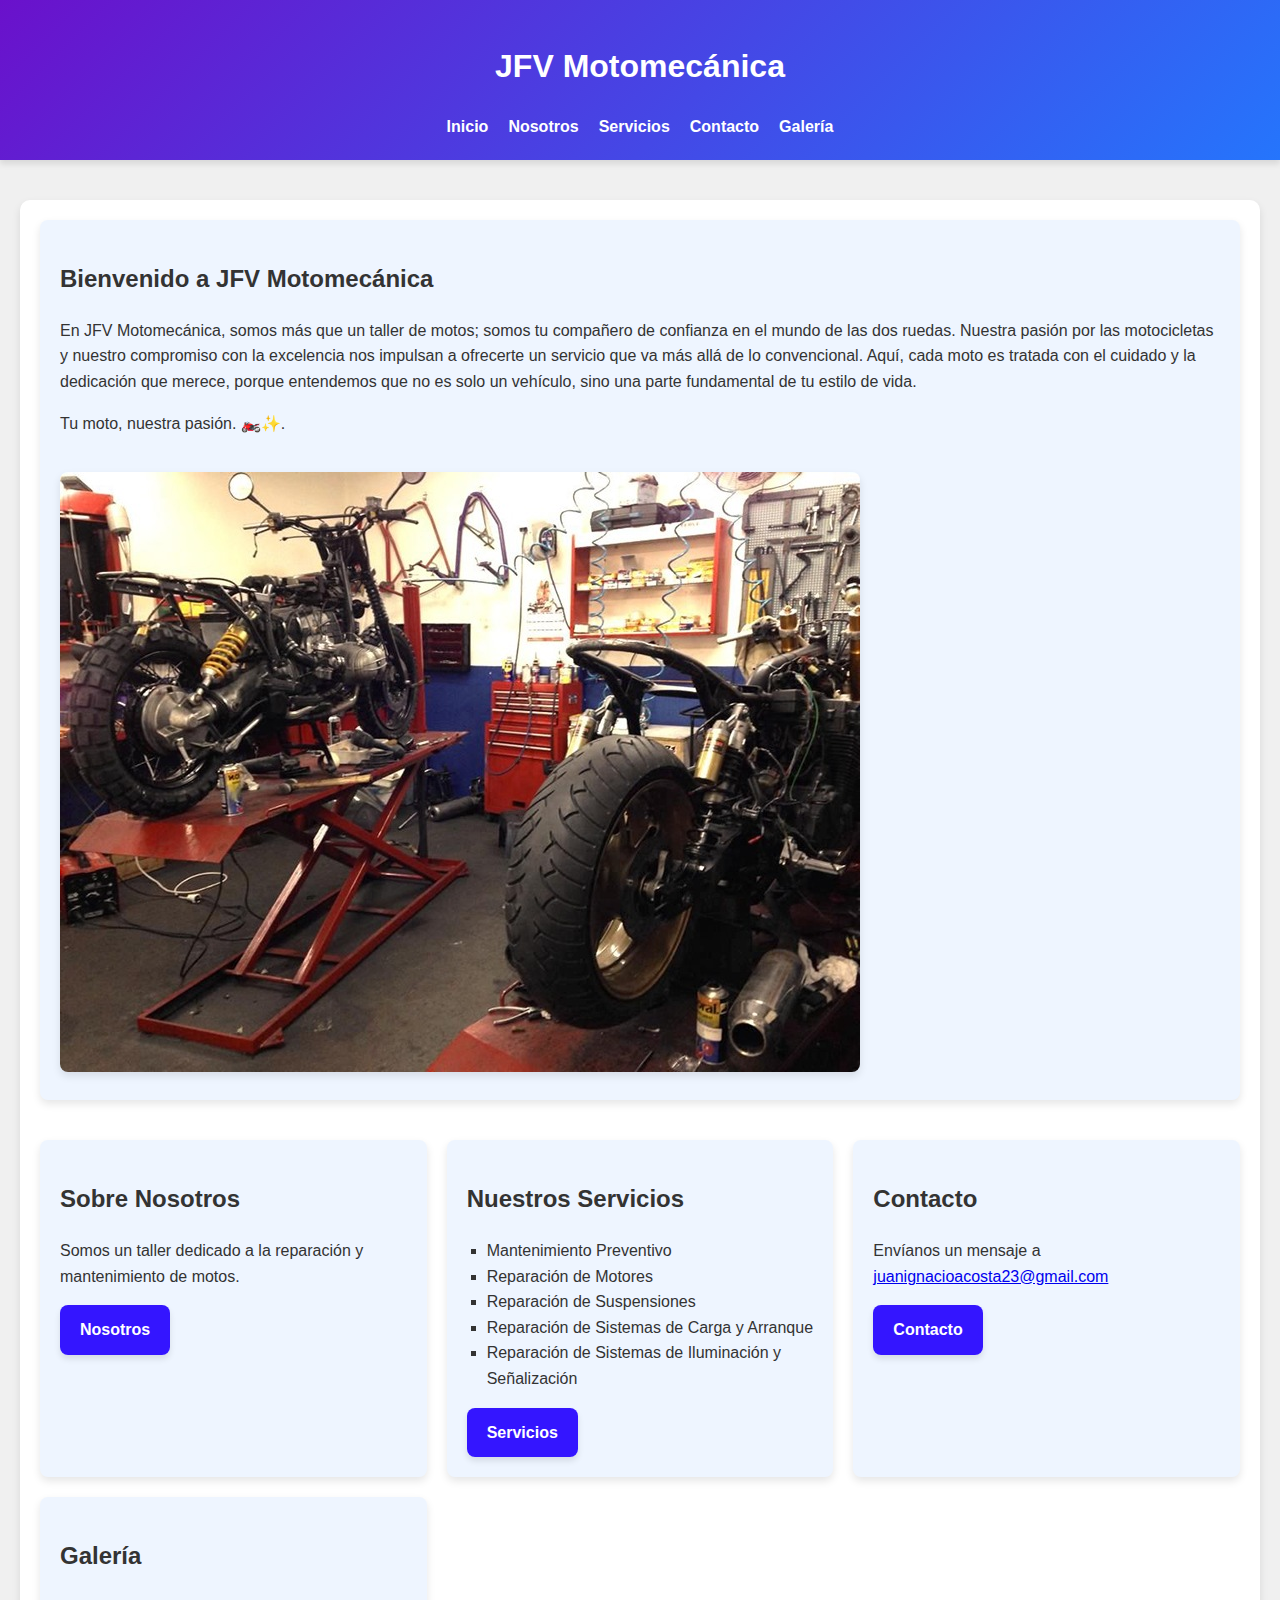
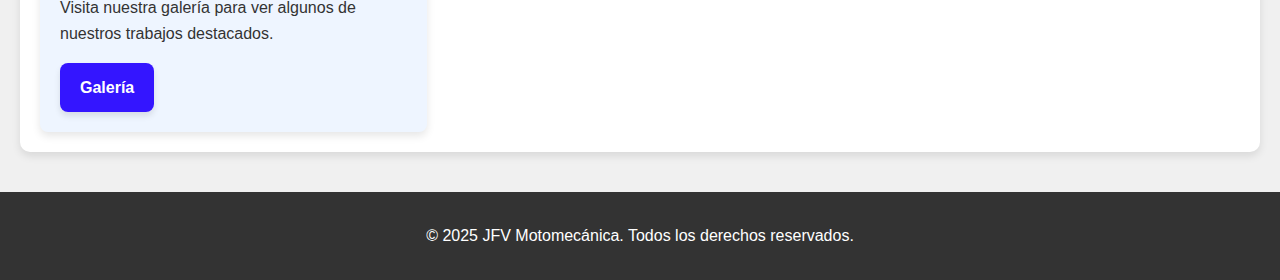
<file: index.html>
<!DOCTYPE html>
<html lang="es">
<head>
    <meta charset="UTF-8">
    <meta name="viewport" content="width=device-width, initial-scale=1.0">
    <title>JFV Motomecánica</title>
    <link rel="stylesheet" href="./css/styles.css">
</head>
<body>
    <!-- Header con Flexbox -->
    <header>
        <h1>JFV Motomecánica</h1>
        <nav>
            <ul>
                <li><a href="#inicio">Inicio</a></li>
                <li><a href="./pages/nosotros.html">Nosotros</a></li>
                <li><a href="./pages/servicios.html">Servicios</a></li>
                <li><a href="./pages/contacto.html">Contacto</a></li>
                <li><a href="./pages/galeria.html">Galería</a></li> <!-- Redirección a galería -->
            </ul>
        </nav>
    </header>

    <!-- Contenido principal con Grid -->
    <main>
        <!-- Sección de Inicio -->
        <section id="inicio">
            <h2>Bienvenido a JFV Motomecánica</h2>
            <p>En JFV Motomecánica, somos más que un taller de motos; somos tu compañero de confianza en el mundo de las dos ruedas. Nuestra pasión por las motocicletas y nuestro compromiso con la excelencia nos impulsan a ofrecerte un servicio que va más allá de lo convencional. Aquí, cada moto es tratada con el cuidado y la dedicación que merece, porque entendemos que no es solo un vehículo, sino una parte fundamental de tu estilo de vida.</p>
            <p>Tu moto, nuestra pasión. 🏍️✨.</p>
            <img src="./img/taller.jpg" alt="taller">
        </section>

        <!-- Secciones organizadas con Grid -->
        <div class="grid-container">
            <!-- Sección de Nosotros -->
            <section id="nosotros">
                <h2>Sobre Nosotros</h2>
                <p>Somos un taller dedicado a la reparación y mantenimiento de motos.</p>
                <a href="./pages/nosotros.html" class="btn">Nosotros</a>
            </section>

            <!-- Sección de Servicios -->
            <section id="servicios">
                <h2>Nuestros Servicios</h2>
                <ul>
                    <li>Mantenimiento Preventivo</li>
                    <li>Reparación de Motores</li>
                    <li>Reparación de Suspensiones</li>
                    <li>Reparación de Sistemas de Carga y Arranque</li>
                    <li>Reparación de Sistemas de Iluminación y Señalización</li>
                </ul>
                <a href="./pages/servicios.html" class="btn">Servicios</a>
            </section>

            <!-- Sección de Contacto -->
            <section id="contacto">
                <h2>Contacto</h2>
                <p>Envíanos un mensaje a <a href="mailto:juanignacioacosta23@gmail.com">juanignacioacosta23@gmail.com</a></p>
                <a href="./pages/contacto.html" class="btn">Contacto</a>
            </section>

            <!-- Sección de Galería -->
            <section id="galeria">
                <h2>Galería</h2>
                <p>Visita nuestra galería para ver algunos de nuestros trabajos destacados.</p>
                <a href="./pages/galeria.html" class="btn">Galería</a>
            </section>
        </div>
    </main>

    <!-- Footer -->
    <footer>
        <p>&copy; 2025 JFV Motomecánica. Todos los derechos reservados.</p>
    </footer>
</body>
</html>
</file>
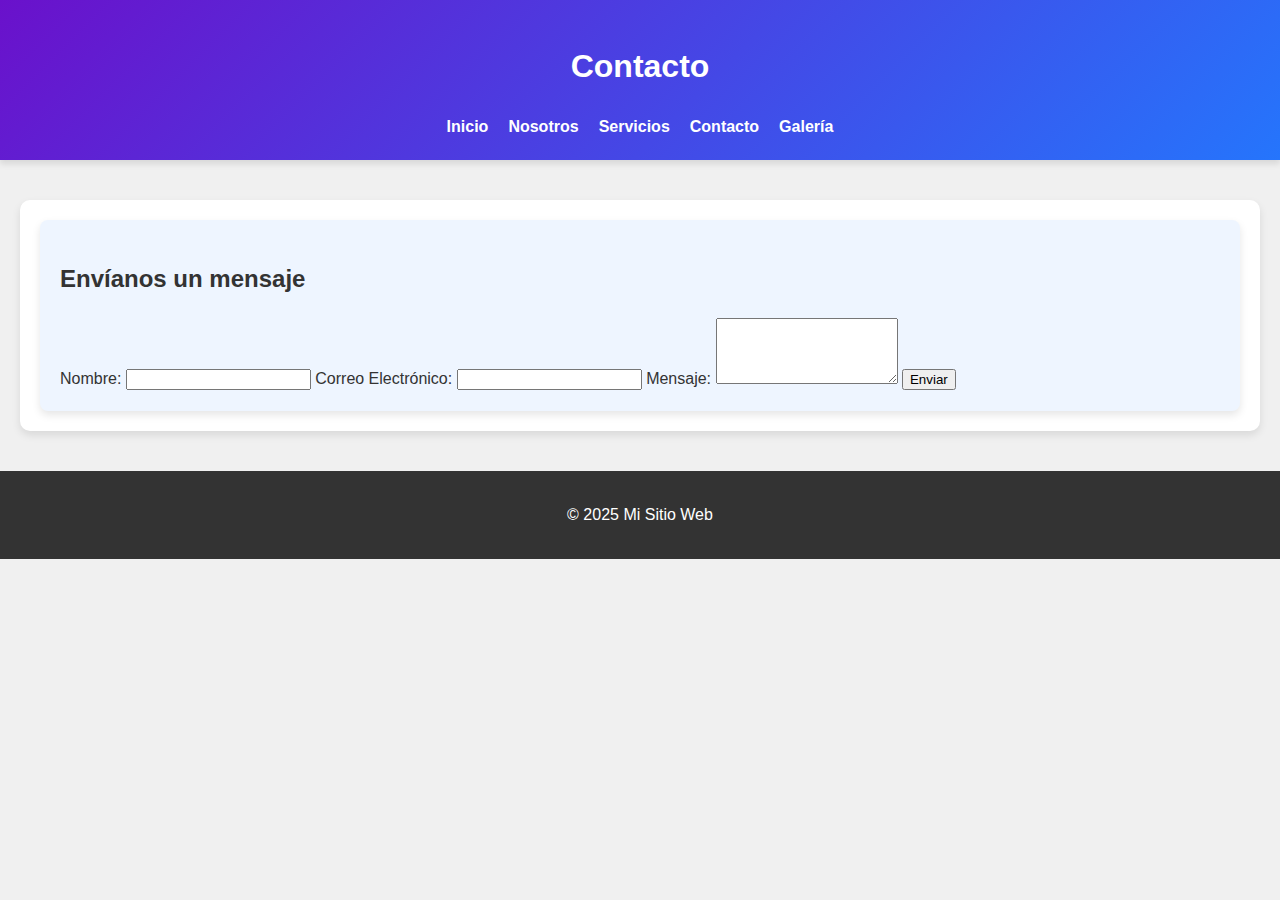
<file: pages/contacto.html>
<!DOCTYPE html>
<html lang="es">
<head>
    <meta charset="UTF-8">
    <meta name="viewport" content="width=device-width, initial-scale=1.0">
    <title>Contacto</title>
    <link rel="stylesheet" href="/css/styles.css">
</head>
<body>
    <!-- el header tiene el titulo de la pagina y el menu de navegacion | el nav define la barra de navegacion con los enlaces de redireccion -->
    <header>
        <h1>Contacto</h1>
        <nav>
            <ul>
                <li><a href="/index.html">Inicio</a></li>
                <li><a href="nosotros.html">Nosotros</a></li>
                <li><a href="servicios.html">Servicios</a></li>
                <li><a href="contacto.html">Contacto</a></li>
                <li><a href="galeria.html">Galería</a></li>
            </ul>
        </nav>
    </header>
    
    <main>
        <section>
            <h2>Envíanos un mensaje</h2>
            <!-- el form es el formulario para que los usuarios envien msj | el input y textarea campo para ingresar nombre, correo y msj -->
            <form>
                <label for="nombre">Nombre:</label>
                <input type="text" id="nombre" name="nombre" required>
                
                <label for="email">Correo Electrónico:</label>
                <input type="email" id="email" name="email" required>
                
                <label for="mensaje">Mensaje:</label>
                <textarea id="mensaje" name="mensaje" rows="4" required></textarea>
                
                <button type="submit">Enviar</button>
            </form>
        </section>
    </main>
    <!-- pie de pagina -->
    <footer>
        <p>&copy; 2025 Mi Sitio Web</p>
    </footer>
</body>
</html>
</file>
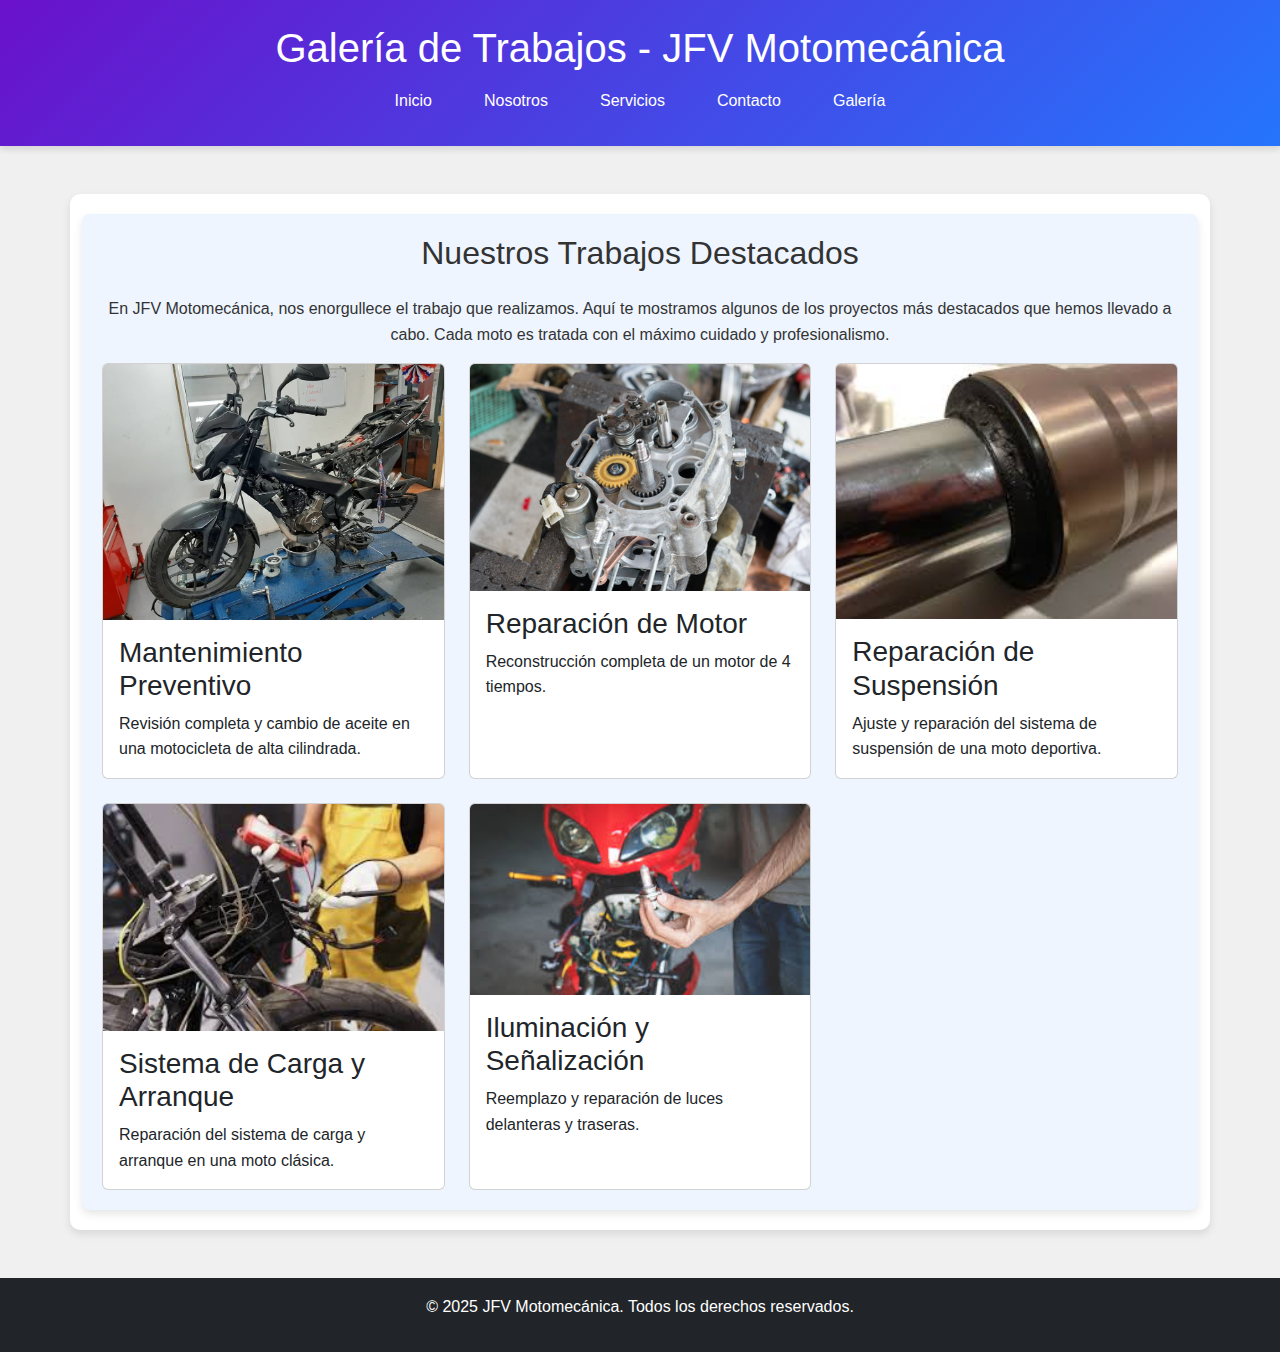
<file: pages/galeria.html>
<!DOCTYPE html>
<html lang="es">
<head>
    <meta charset="UTF-8">
    <meta name="viewport" content="width=device-width, initial-scale=1.0">
    <title>Galería de Trabajos - JFV Motomecánica</title>
    <!-- Bootstrap CSS -->
    <link href="https://cdn.jsdelivr.net/npm/bootstrap@5.3.0/dist/css/bootstrap.min.css" rel="stylesheet">
    <!-- Tu CSS personalizado -->
    <link rel="stylesheet" href="/css/styles.css">
</head>
<body>
    <!-- Header con Bootstrap -->
    <header class="bg-primary text-white text-center py-4">
        <h1>Galería de Trabajos - JFV Motomecánica</h1>
        <nav>
            <ul class="nav justify-content-center">
                <li class="nav-item"><a class="nav-link text-white" href="/index.html">Inicio</a></li>
                <li class="nav-item"><a class="nav-link text-white" href="nosotros.html">Nosotros</a></li>
                <li class="nav-item"><a class="nav-link text-white" href="servicios.html">Servicios</a></li>
                <li class="nav-item"><a class="nav-link text-white" href="contacto.html">Contacto</a></li>
                <li class="nav-item"><a class="nav-link text-white" href="galeria.html">Galería</a></li>
            </ul>
        </nav>
    </header>

    <!-- Contenido principal con Bootstrap -->
    <main class="container my-5">
        <section>
            <h2 class="text-center mb-4">Nuestros Trabajos Destacados</h2>
            <p class="text-center">En JFV Motomecánica, nos enorgullece el trabajo que realizamos. Aquí te mostramos algunos de los proyectos más destacados que hemos llevado a cabo. Cada moto es tratada con el máximo cuidado y profesionalismo.</p>
            
            <!-- Galería de trabajos con Bootstrap -->
            <div class="row row-cols-1 row-cols-md-2 row-cols-lg-3 g-4">
                <!-- Mantenimiento Preventivo -->
                <div class="col">
                    <div class="card h-100">
                        <img src="../img/mantenimiento-preventivo.jpg" class="card-img-top" alt="Mantenimiento Preventivo">
                        <div class="card-body">
                            <h3 class="card-title">Mantenimiento Preventivo</h3>
                            <p class="card-text">Revisión completa y cambio de aceite en una motocicleta de alta cilindrada.</p>
                        </div>
                    </div>
                </div>

                <!-- Reparación de Motor -->
                <div class="col">
                    <div class="card h-100">
                        <img src="../img/motor-reparacion.jpg" class="card-img-top" alt="Reparación de Motor">
                        <div class="card-body">
                            <h3 class="card-title">Reparación de Motor</h3>
                            <p class="card-text">Reconstrucción completa de un motor de 4 tiempos.</p>
                        </div>
                    </div>
                </div>

                <!-- Reparación de Suspensión -->
                <div class="col">
                    <div class="card h-100">
                        <img src="../img/suspencion.jpg" class="card-img-top" alt="Reparación de Suspensión">
                        <div class="card-body">
                            <h3 class="card-title">Reparación de Suspensión</h3>
                            <p class="card-text">Ajuste y reparación del sistema de suspensión de una moto deportiva.</p>
                        </div>
                    </div>
                </div>

                <!-- Sistema de Carga y Arranque -->
                <div class="col">
                    <div class="card h-100">
                        <img src="../img/Reparación-de-Sistemas-de-Carga-y-Arranque.jpg" class="card-img-top" alt="Reparación de Sistema de Carga">
                        <div class="card-body">
                            <h3 class="card-title">Sistema de Carga y Arranque</h3>
                            <p class="card-text">Reparación del sistema de carga y arranque en una moto clásica.</p>
                        </div>
                    </div>
                </div>

                <!-- Iluminación y Señalización -->
                <div class="col">
                    <div class="card h-100">
                        <img src="../img/descarga.jpg" class="card-img-top" alt="Reparación de Iluminación">
                        <div class="card-body">
                            <h3 class="card-title">Iluminación y Señalización</h3>
                            <p class="card-text">Reemplazo y reparación de luces delanteras y traseras.</p>
                        </div>
                    </div>
                </div>
            </div>
        </section>
    </main>

    <!-- Footer con Bootstrap -->
    <footer class="bg-dark text-white text-center py-3">
        <p>&copy; 2025 JFV Motomecánica. Todos los derechos reservados.</p>
    </footer>

    <!-- Bootstrap JS -->
    <script src="https://cdn.jsdelivr.net/npm/bootstrap@5.3.0/dist/js/bootstrap.bundle.min.js"></script>
</body>
</html>
</file>
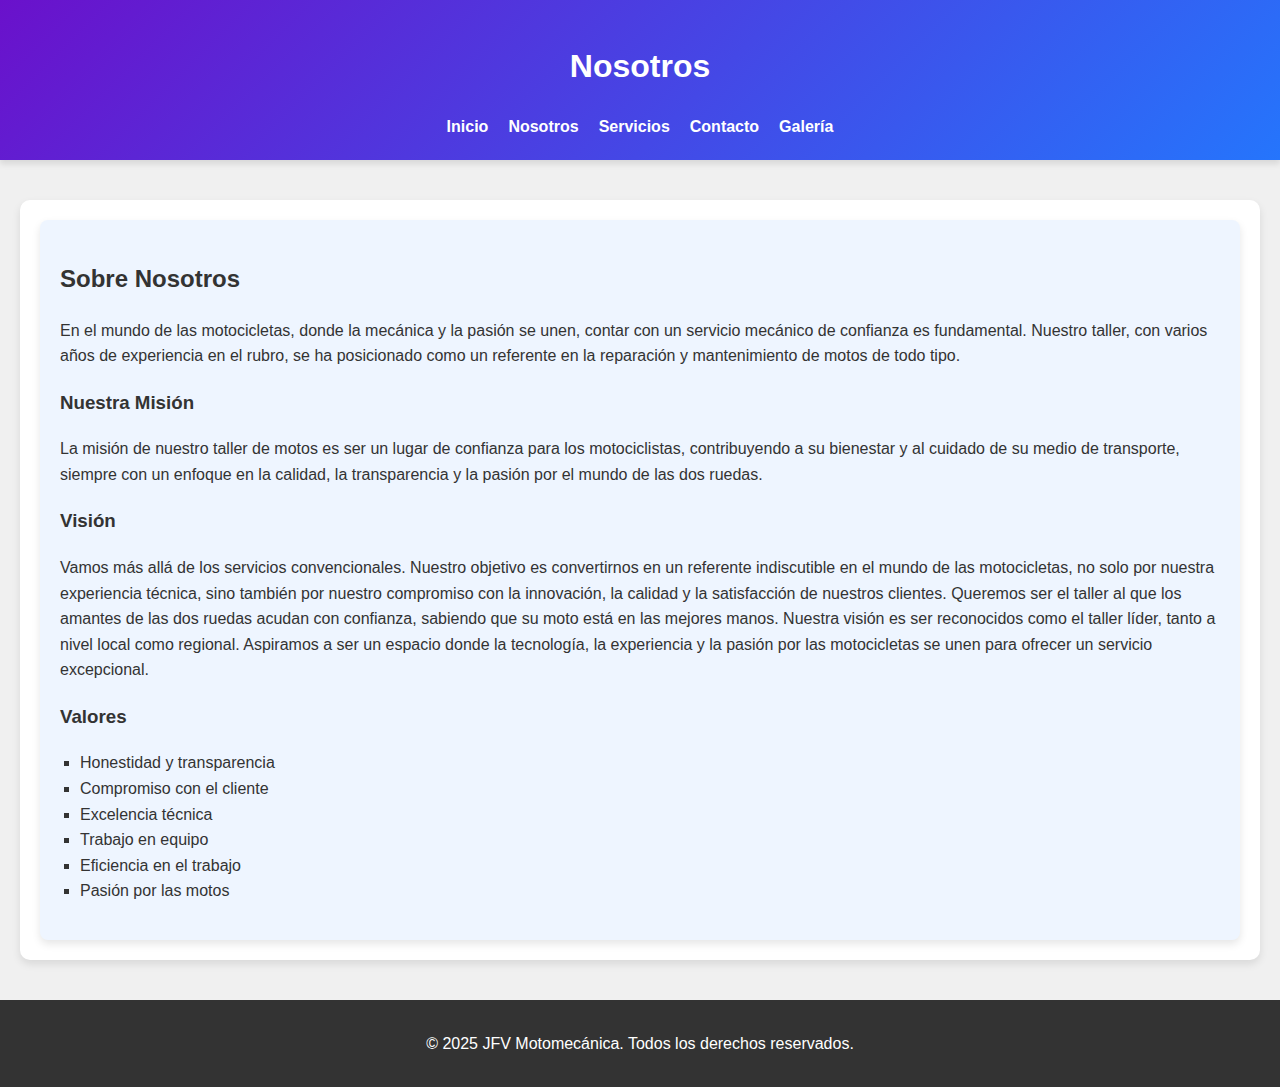
<file: pages/nosotros.html>
<!DOCTYPE html>
<html lang="es">
<head>
    <meta charset="UTF-8">
    <meta name="viewport" content="width=device-width, initial-scale=1.0">
    <title>Nosotros</title>
    <link rel="stylesheet" href="../css/styles.css">
</head>
<body>
    <header>
        <h1>Nosotros</h1>
        <nav>
            <ul>
                <li><a href="../index.html">Inicio</a></li>
                <li><a href="nosotros.html">Nosotros</a></li>
                <li><a href="servicios.html">Servicios</a></li>
                <li><a href="contacto.html">Contacto</a></li>
                <li><a href="galeria.html">Galería</a></li>
            </ul>
        </nav>
    </header>

    <main>
        <section>
            <h2>Sobre Nosotros</h2>
            <p>En el mundo de las motocicletas, donde la mecánica y la pasión se unen, contar con un servicio mecánico de confianza es fundamental. Nuestro taller, con varios años de experiencia en el rubro, se ha posicionado como un referente en la reparación y mantenimiento de motos de todo tipo.</p>
            <h3>Nuestra Misión</h3>
            <p>La misión de nuestro taller de motos es ser un lugar de confianza para los motociclistas, contribuyendo a su bienestar y al cuidado de su medio de transporte, siempre con un enfoque en la calidad, la transparencia y la pasión por el mundo de las dos ruedas.</p>
            <h3>Visión</h3>
            <p>Vamos más allá de los servicios convencionales. Nuestro objetivo es convertirnos en un referente indiscutible en el mundo de las motocicletas, no solo por nuestra experiencia técnica, sino también por nuestro compromiso con la innovación, la calidad y la satisfacción de nuestros clientes. Queremos ser el taller al que los amantes de las dos ruedas acudan con confianza, sabiendo que su moto está en las mejores manos. Nuestra visión es ser reconocidos como el taller líder, tanto a nivel local como regional. Aspiramos a ser un espacio donde la tecnología, la experiencia y la pasión por las motocicletas se unen para ofrecer un servicio excepcional.</p>
            <h3>Valores</h3>
            <ul>
                <li>Honestidad y transparencia</li>
                <li>Compromiso con el cliente</li>
                <li>Excelencia técnica</li>
                <li>Trabajo en equipo</li>
                <li>Eficiencia en el trabajo</li>
                <li>Pasión por las motos</li>
            </ul>
        </section>
    </main>
    
    <footer>
        <p>&copy; 2025 JFV Motomecánica. Todos los derechos reservados.</p>
    </footer>
</body>
</html>
</file>
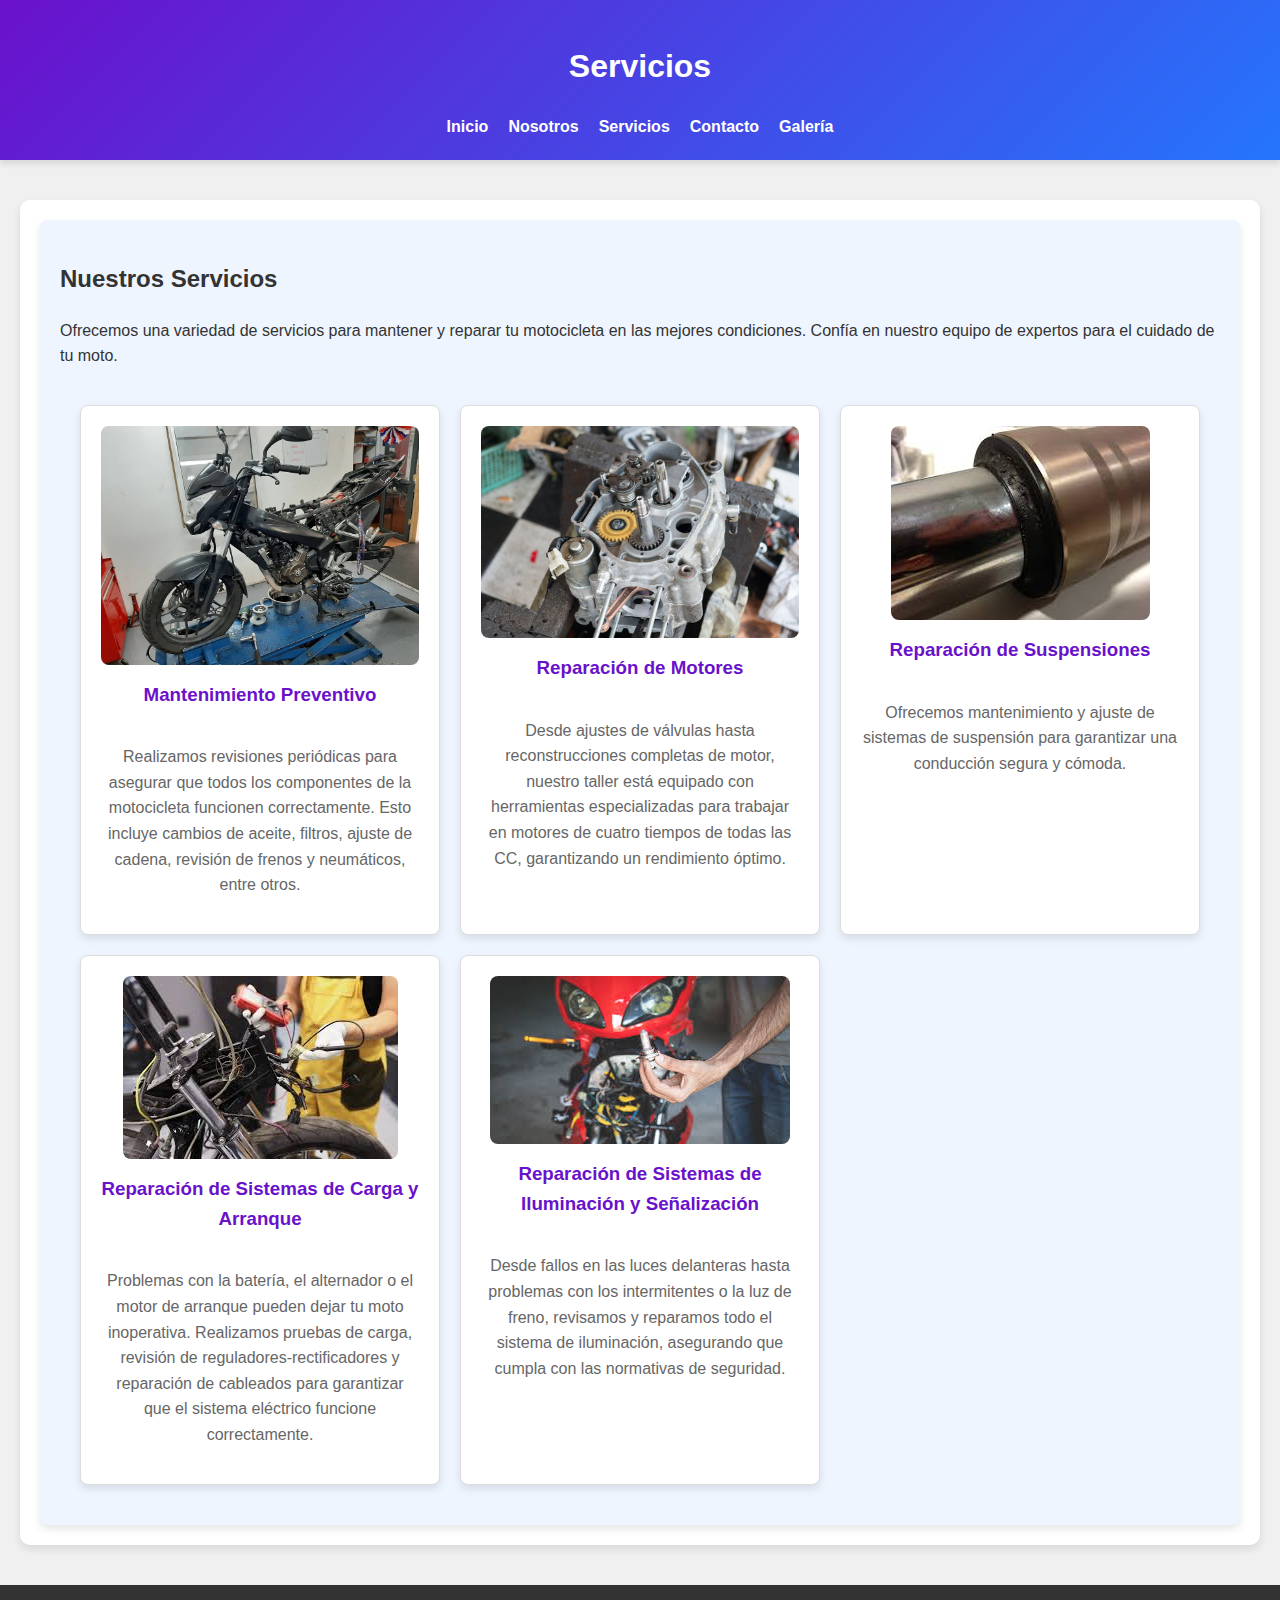
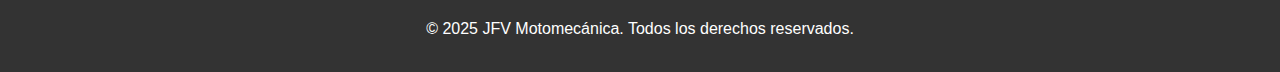
<file: pages/servicios.html>
<!DOCTYPE html>
<html lang="es">
<head>
    <meta charset="UTF-8">
    <meta name="viewport" content="width=device-width, initial-scale=1.0">
    <title>Servicios - JFV Motomecánica</title>
    <link rel="stylesheet" href="../css/styles.css">
</head>
<body>
    <header>
        <h1>Servicios</h1>
        <nav>
            <ul>
                <li><a href="../index.html">Inicio</a></li>
                <li><a href="nosotros.html">Nosotros</a></li>
                <li><a href="servicios.html">Servicios</a></li>
                <li><a href="contacto.html">Contacto</a></li>
                <li><a href="galeria.html">Galería</a></li>
            </ul>
        </nav>
    </header>

    <main>
        <section>
            <h2>Nuestros Servicios</h2>
            <p>Ofrecemos una variedad de servicios para mantener y reparar tu motocicleta en las mejores condiciones. Confía en nuestro equipo de expertos para el cuidado de tu moto.</p>
            
            <div class="servicios-grid">
                <article class="servicio">
                    <img src="../img/mantenimiento-preventivo.jpg" alt="Mantenimiento Preventivo">
                    <h3>Mantenimiento Preventivo</h3>
                    <p>Realizamos revisiones periódicas para asegurar que todos los componentes de la motocicleta funcionen correctamente. Esto incluye cambios de aceite, filtros, ajuste de cadena, revisión de frenos y neumáticos, entre otros.</p>
                </article>

                <article class="servicio">
                    <img src="../img/motor-reparacion.jpg" alt="Reparación de Motores">
                    <h3>Reparación de Motores</h3>
                    <p>Desde ajustes de válvulas hasta reconstrucciones completas de motor, nuestro taller está equipado con herramientas especializadas para trabajar en motores de cuatro tiempos de todas las CC, garantizando un rendimiento óptimo.</p>
                </article>

                <article class="servicio">
                    <img src="../img/suspencion.jpg" alt="Reparación de Suspensiones">
                    <h3>Reparación de Suspensiones</h3>
                    <p>Ofrecemos mantenimiento y ajuste de sistemas de suspensión para garantizar una conducción segura y cómoda.</p>
                </article>

                <article class="servicio">
                    <img src="../img/Reparación-de-Sistemas-de-Carga-y-Arranque.jpg" alt="Reparación de Sistemas de Carga y Arranque">
                    <h3>Reparación de Sistemas de Carga y Arranque</h3>
                    <p>Problemas con la batería, el alternador o el motor de arranque pueden dejar tu moto inoperativa. Realizamos pruebas de carga, revisión de reguladores-rectificadores y reparación de cableados para garantizar que el sistema eléctrico funcione correctamente.</p>
                </article>

                <article class="servicio">
                    <img src="../img/descarga.jpg" alt="Reparación de Sistemas de Iluminación y Señalización">
                    <h3>Reparación de Sistemas de Iluminación y Señalización</h3>
                    <p>Desde fallos en las luces delanteras hasta problemas con los intermitentes o la luz de freno, revisamos y reparamos todo el sistema de iluminación, asegurando que cumpla con las normativas de seguridad.</p>
                </article>
            </div>
        </section>
    </main>

    <footer>
        <p>&copy; 2025 JFV Motomecánica. Todos los derechos reservados.</p>
    </footer>
</body>
</html>
</file>
<file: css/styles.css>
/* Estilos generales */
body {
    font-family: 'Arial', sans-serif;
    margin: 0;
    padding: 0;
    background-color: #f0f0f0;
    color: #333;
    line-height: 1.6;
}

/* Header con Flexbox */
header {
    background: linear-gradient(135deg, #6a11cb, #2575fc);
    color: white;
    padding: 20px;
    text-align: center;
    box-shadow: 0 4px 6px rgba(0, 0, 0, 0.1);
}

nav ul {
    list-style: none;
    padding: 0;
    margin: 0;
    display: flex;
    justify-content: center;
    gap: 20px;
    flex-wrap: wrap;
}

nav ul li a {
    color: white;
    text-decoration: none;
    font-weight: bold;
    transition: color 0.3s;
}

nav ul li a:hover {
    color: #ffcc00;
}

/* Contenido principal */
main {
    max-width: 1200px;
    margin: 40px auto;
    padding: 20px;
    background: white;
    border-radius: 10px;
    box-shadow: 0 4px 8px rgba(0, 0, 0, 0.1);
}

/* Sección de Inicio */
#inicio {
    margin-bottom: 40px;
}

#inicio img {
    max-width: 100%;
    height: auto;
    border-radius: 8px;
    margin-top: 20px;
    box-shadow: 0 4px 8px rgba(0, 0, 0, 0.1);
}

/* Grid Container para las secciones */
.grid-container {
    display: grid;
    grid-template-columns: repeat(auto-fit, minmax(300px, 1fr));
    gap: 20px;
}

/* Estilos para las secciones */
section {
    background: #eef5ff;
    padding: 20px;
    border-radius: 8px;
    box-shadow: 0 4px 8px rgba(0, 0, 0, 0.1);
    transition: transform 0.3s ease, box-shadow 0.3s ease;
}

section:hover {
    transform: translateY(-5px);
    box-shadow: 0 8px 16px rgba(0, 0, 0, 0.2);
}

/* Estilos para listas */
ul {
    list-style: square;
    padding-left: 20px;
}

/* Estilos para botones */
.btn {
    display: inline-block;
    padding: 12px 20px;
    font-size: 16px;
    font-weight: bold;
    color: white;
    background: linear-gradient(135deg, #3415ff, #3415ff);
    border-radius: 8px;
    text-decoration: none;
    transition: all 0.3s ease-in-out;
    box-shadow: 0 4px 6px rgba(0, 0, 0, 0.1);
}

.btn:hover {
    background: linear-gradient(135deg, #3415ff, #3415ff);
    transform: scale(1.05);
}

/* Footer */
footer {
    text-align: center;
    padding: 15px;
    background: #333;
    color: white;
    margin-top: 40px;
}

/* Estilos para la página de Servicios */
.servicios-grid {
    display: grid;
    grid-template-columns: repeat(auto-fit, minmax(300px, 1fr));
    gap: 20px;
    padding: 20px;
}

.servicio {
    background: #ffffff;
    border: 1px solid #ddd;
    border-radius: 8px;
    padding: 20px;
    box-shadow: 0 4px 8px rgba(0, 0, 0, 0.1);
    display: flex;
    flex-direction: column;
    align-items: center;
    text-align: center;
    transition: transform 0.3s ease, box-shadow 0.3s ease;
}

.servicio:hover {
    transform: translateY(-5px);
    box-shadow: 0 8px 16px rgba(0, 0, 0, 0.2);
}

.servicio img {
    max-width: 100%;
    height: auto;
    border-radius: 8px;
    margin-bottom: 15px;
}

.servicio h3 {
    margin-top: 0;
    color: #6a11cb;
}

.servicio p {
    color: #666;
    flex-grow: 1; /* Hace que el párrafo ocupe el espacio restante */
}
</file>
